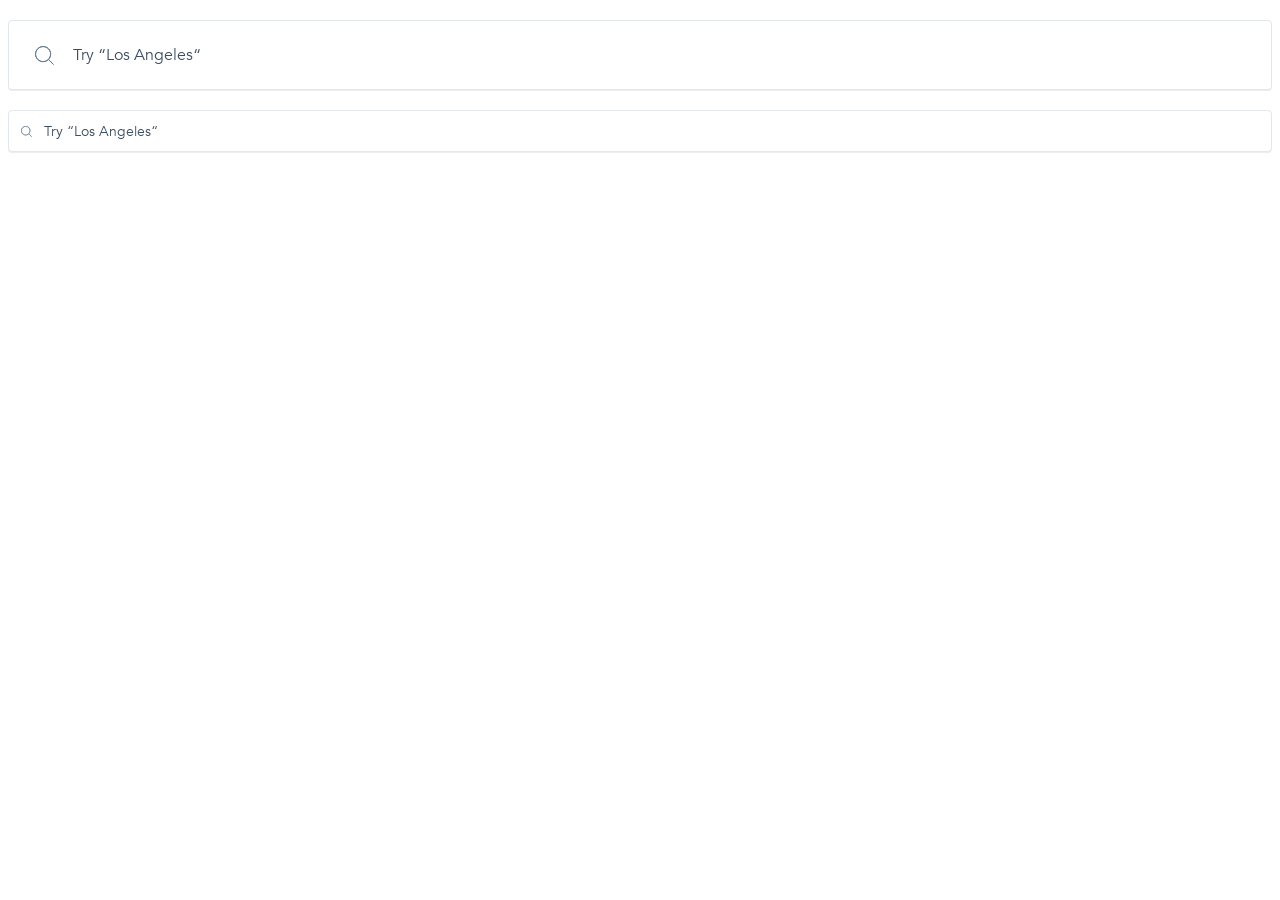
<file: index.html>
<!doctype html><html lang="en"><head><meta charset="utf-8"><meta name="viewport" content="width=device-width, user-scalable=no, initial-scale=1.0, maximum-scale=1.0, minimum-scale=1.0"><meta http-equiv="X-UA-Compatible" content="ie=edge"><title>Document</title><link rel="stylesheet" href="index.29f5bc00.css"></head><body class="page"> <form class="search search--big" data-qa="big" action="#"> <span class="search__icon"></span> <input class="search__input" type="text" data-qa="keypress" placeholder="Try “Los Angeles“"> </form> <form class="search search--small" data-qa="small" action="#"> <span class="search__icon"></span> <input class="search__input" type="text" placeholder="Try “Los Angeles“"> </form> </body></html>
</file>
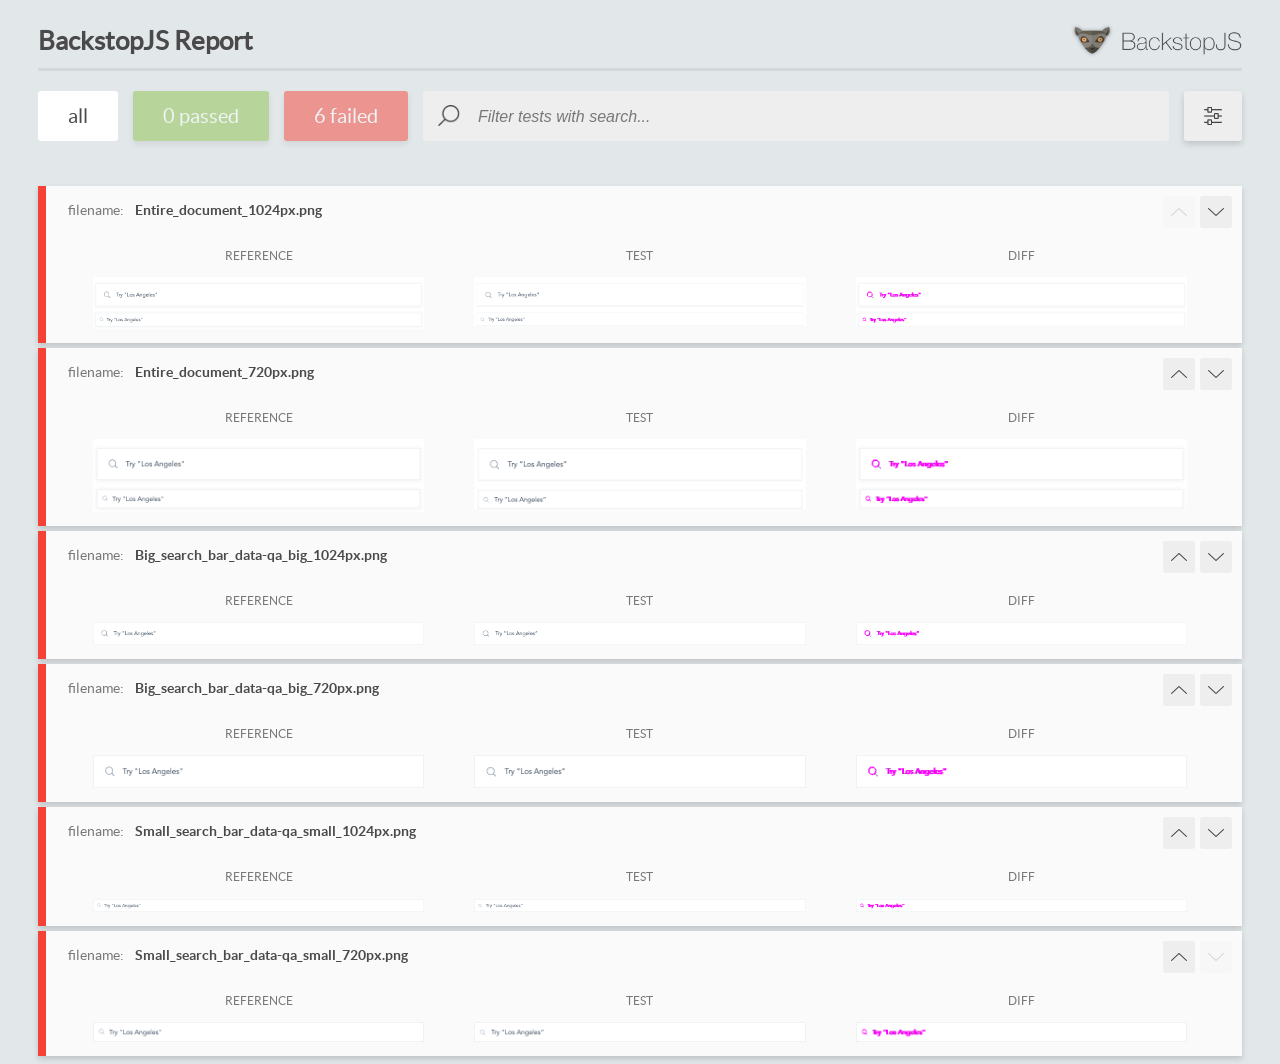
<file: report/html_report/index.html>
<!DOCTYPE html>
<html>
  <head>
    <meta charset="utf-8">
    <!-- Disable Cache -->
    <meta http-equiv="Cache-Control" content="no-cache, no-store, must-revalidate">
    <meta http-equiv="Pragma" content="no-cache">
    <meta http-equiv="Expires" content="0">

    <title>BackstopJS Report</title>

    <style>
      @font-face {
          font-family: 'latoregular';
          src: url('./assets/fonts/lato-regular-webfont.woff2') format('woff2'),
              url('./assets/fonts/lato-regular-webfont.woff') format('woff');
          font-weight: 400;
          font-style: normal;
      }
      @font-face {
          font-family: 'latobold';
          src: url('./assets/fonts/lato-bold-webfont.woff2') format('woff2'),
              url('./assets/fonts/lato-bold-webfont.woff') format('woff');
          font-weight: 700;
          font-style: normal;
      }

      .ReactModal__Body--open {
          overflow: hidden;
      }
      .ReactModal__Body--open .header {
        display: none;
      }

    </style>
  </head>
  <body style="background-color: #E2E7EA">
    <div id="root">

    </div>
    <script>
      function report (report) { // eslint-disable-line no-unused-vars
        window.tests = report;
      }
    </script>
    <script src="config.js"></script>
    <script src="index_bundle.js"></script>
  </body>
</html>
</file>
<file: index.29f5bc00.css>
@font-face{font-family:Avenir;src:url(Avenir-Book.657c3568.ttf),url(Avenir-Heavy.01d9ab74.ttf)}body{margin:0}.page{flex-direction:column;gap:20px;padding:20px 0 0;font-family:Avenir,Arial,sans-serif;font-weight:300;display:flex}.search{box-sizing:border-box;margin:0;background-color:#fff;border:1px solid #e1e7ed;border-radius:4px;align-items:center;margin-inline:8px;transition:all .2s;display:flex;box-shadow:0 1px #3d4e611a}.search--big{height:70px;padding:0 26px}.search--small{height:42px;padding:0 12px}.search__icon{background-image:url(Search.ccd3c07b.svg);background-position:50%;background-repeat:no-repeat;background-size:contain;flex-shrink:0;display:block}.search--big .search__icon{width:19px;height:19px;margin-right:17px}.search--small .search__icon{width:11px;height:11px;margin-right:10px}.search__input{color:inherit;background:0 0;border:none;outline:none;flex:1;font-family:Avenir,sans-serif;font-weight:300}.search--big .search__input{font-size:16px}.search--small .search__input{font-size:14px}.search__input::placeholder{color:#3d4e61}.search:hover{box-shadow:0 3px 4px #00000040}.search:focus-within{background-color:#f6f6f7}.search:focus-within .search__input{text-shadow:0 4px 4px #00000040}
/*# sourceMappingURL=index.29f5bc00.css.map */
</file>
